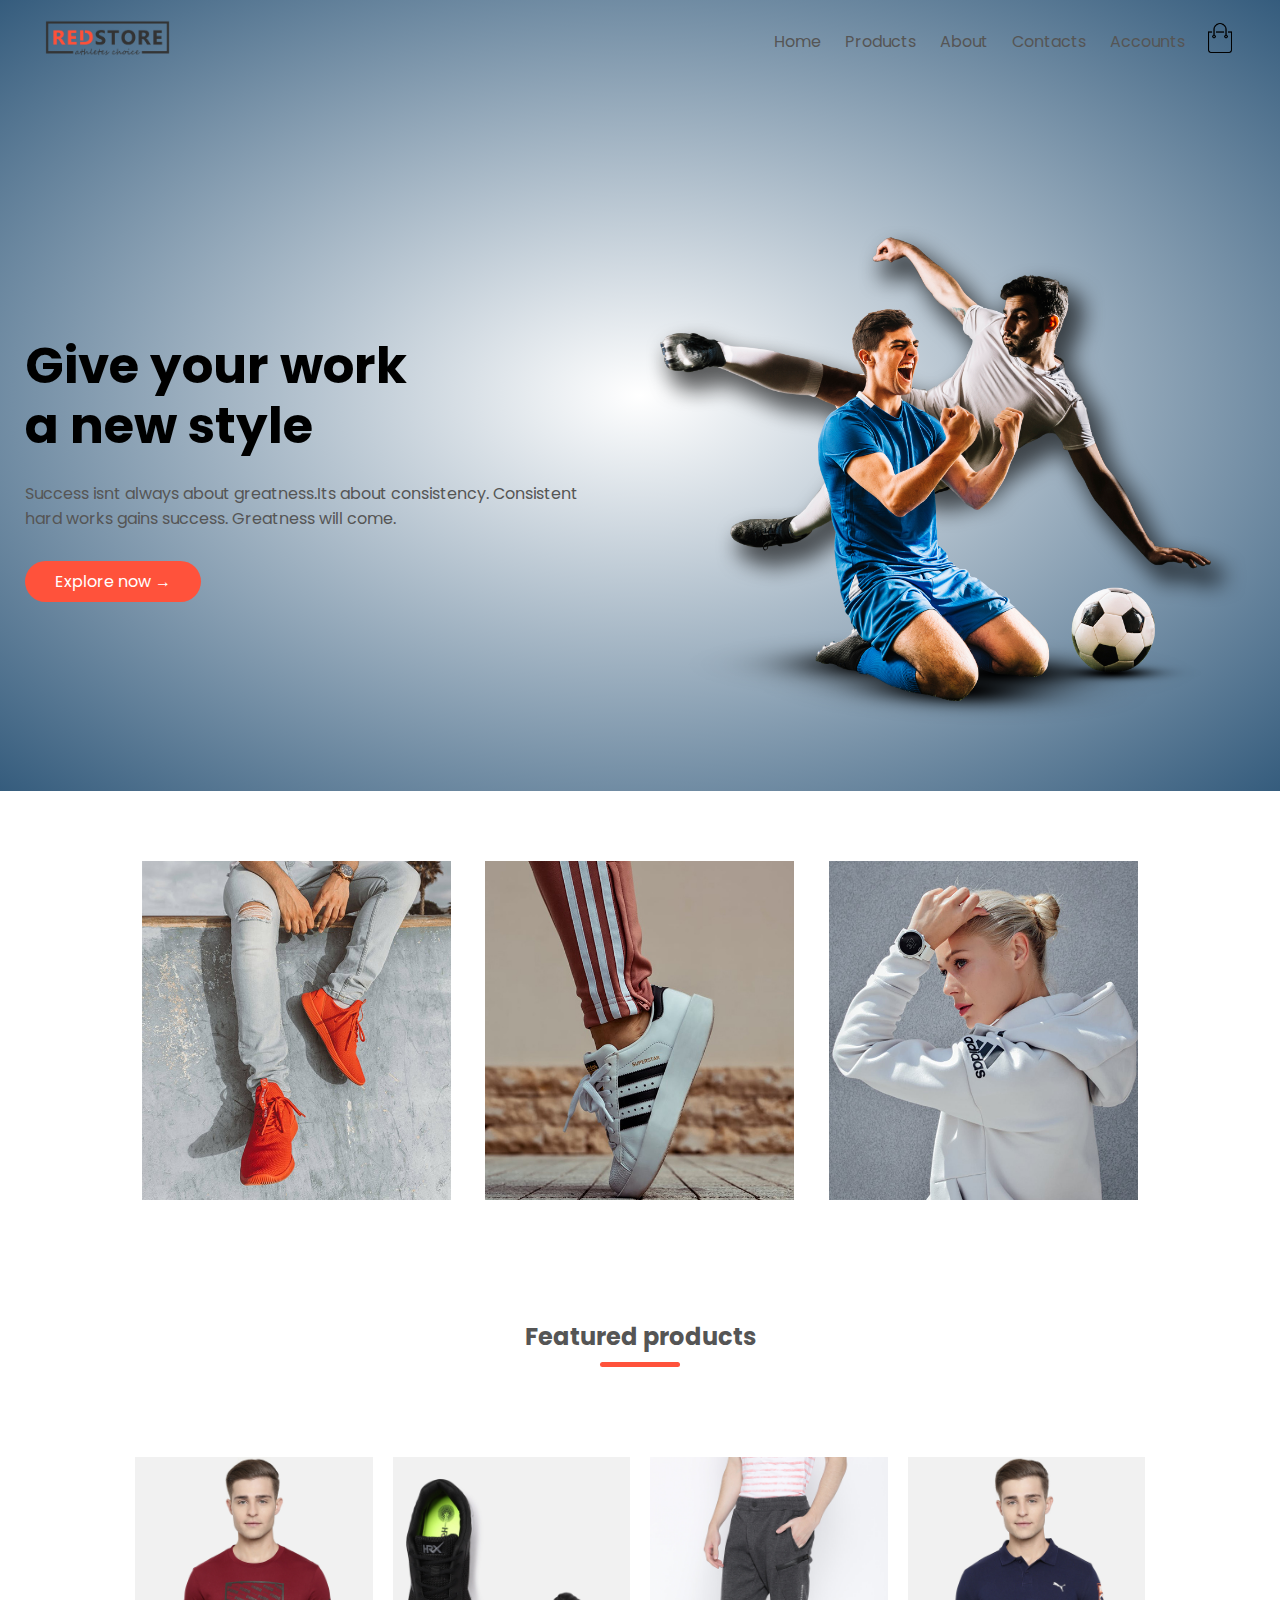
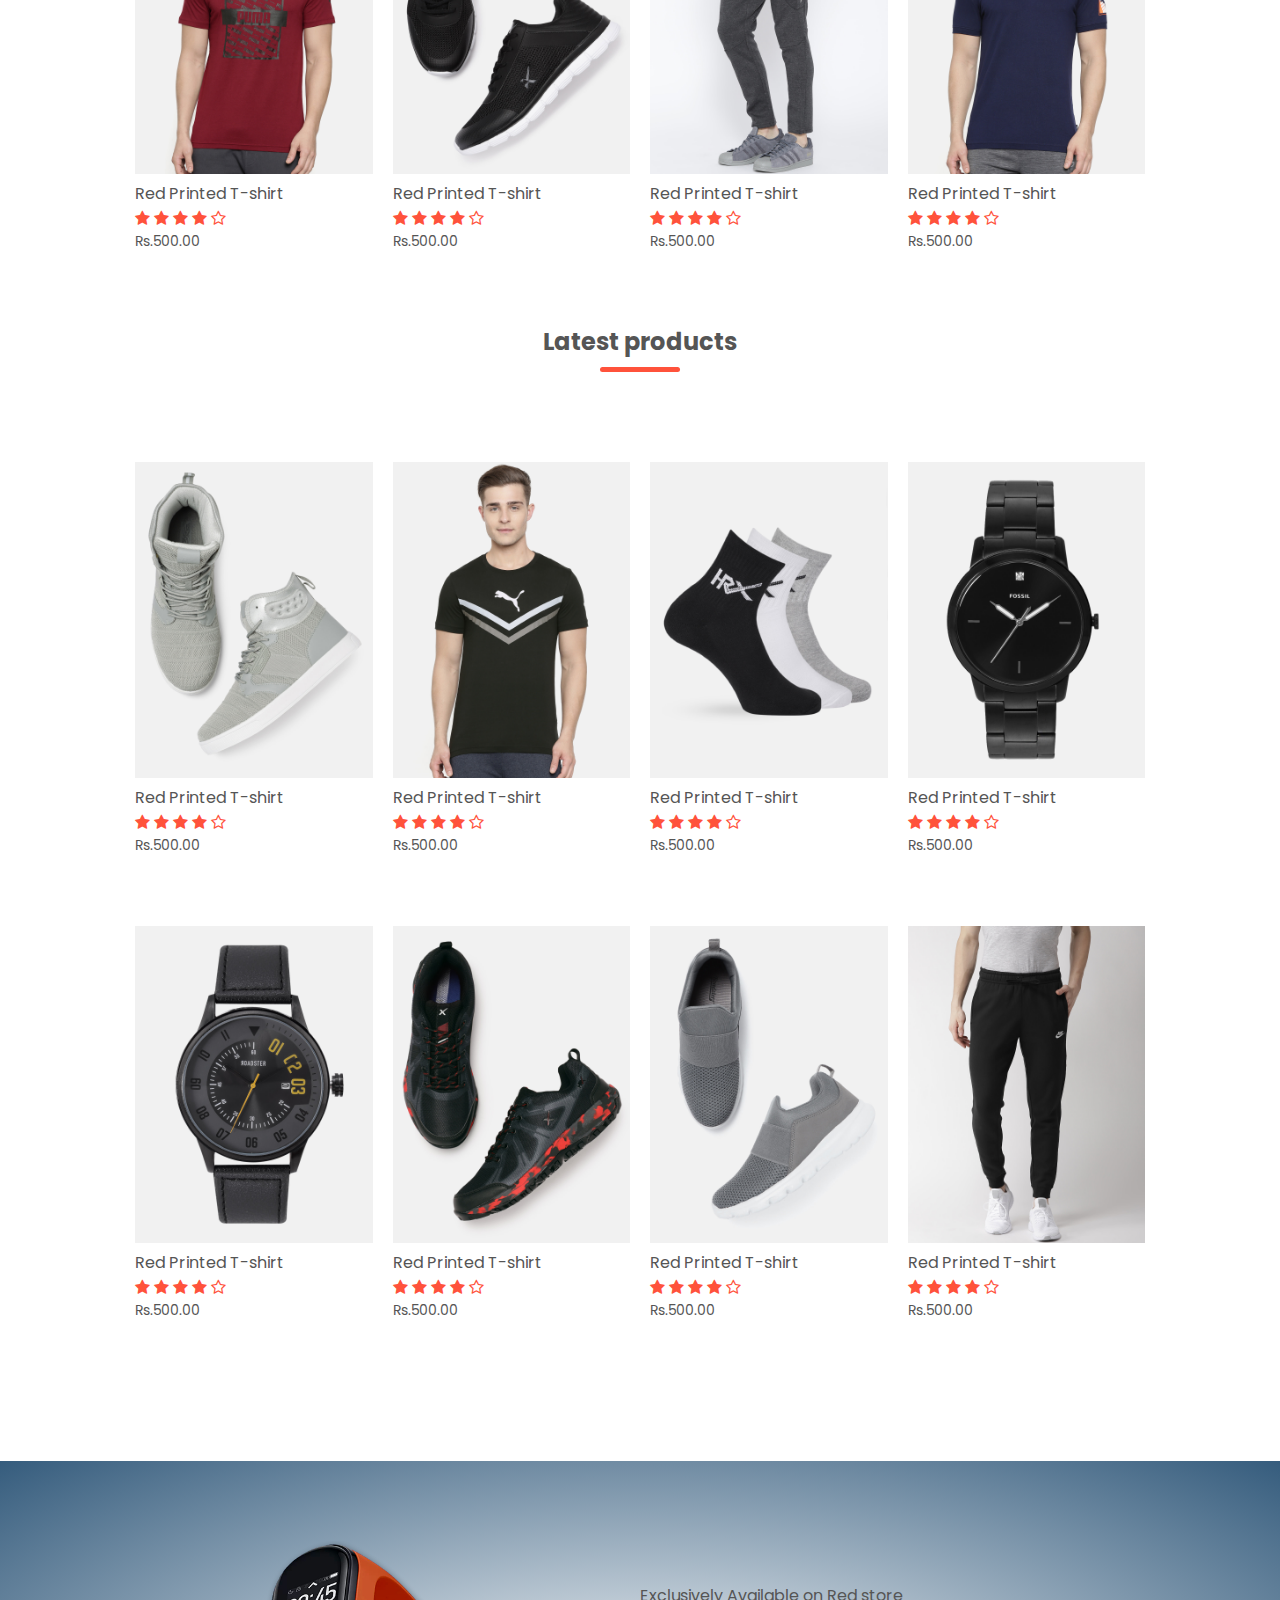
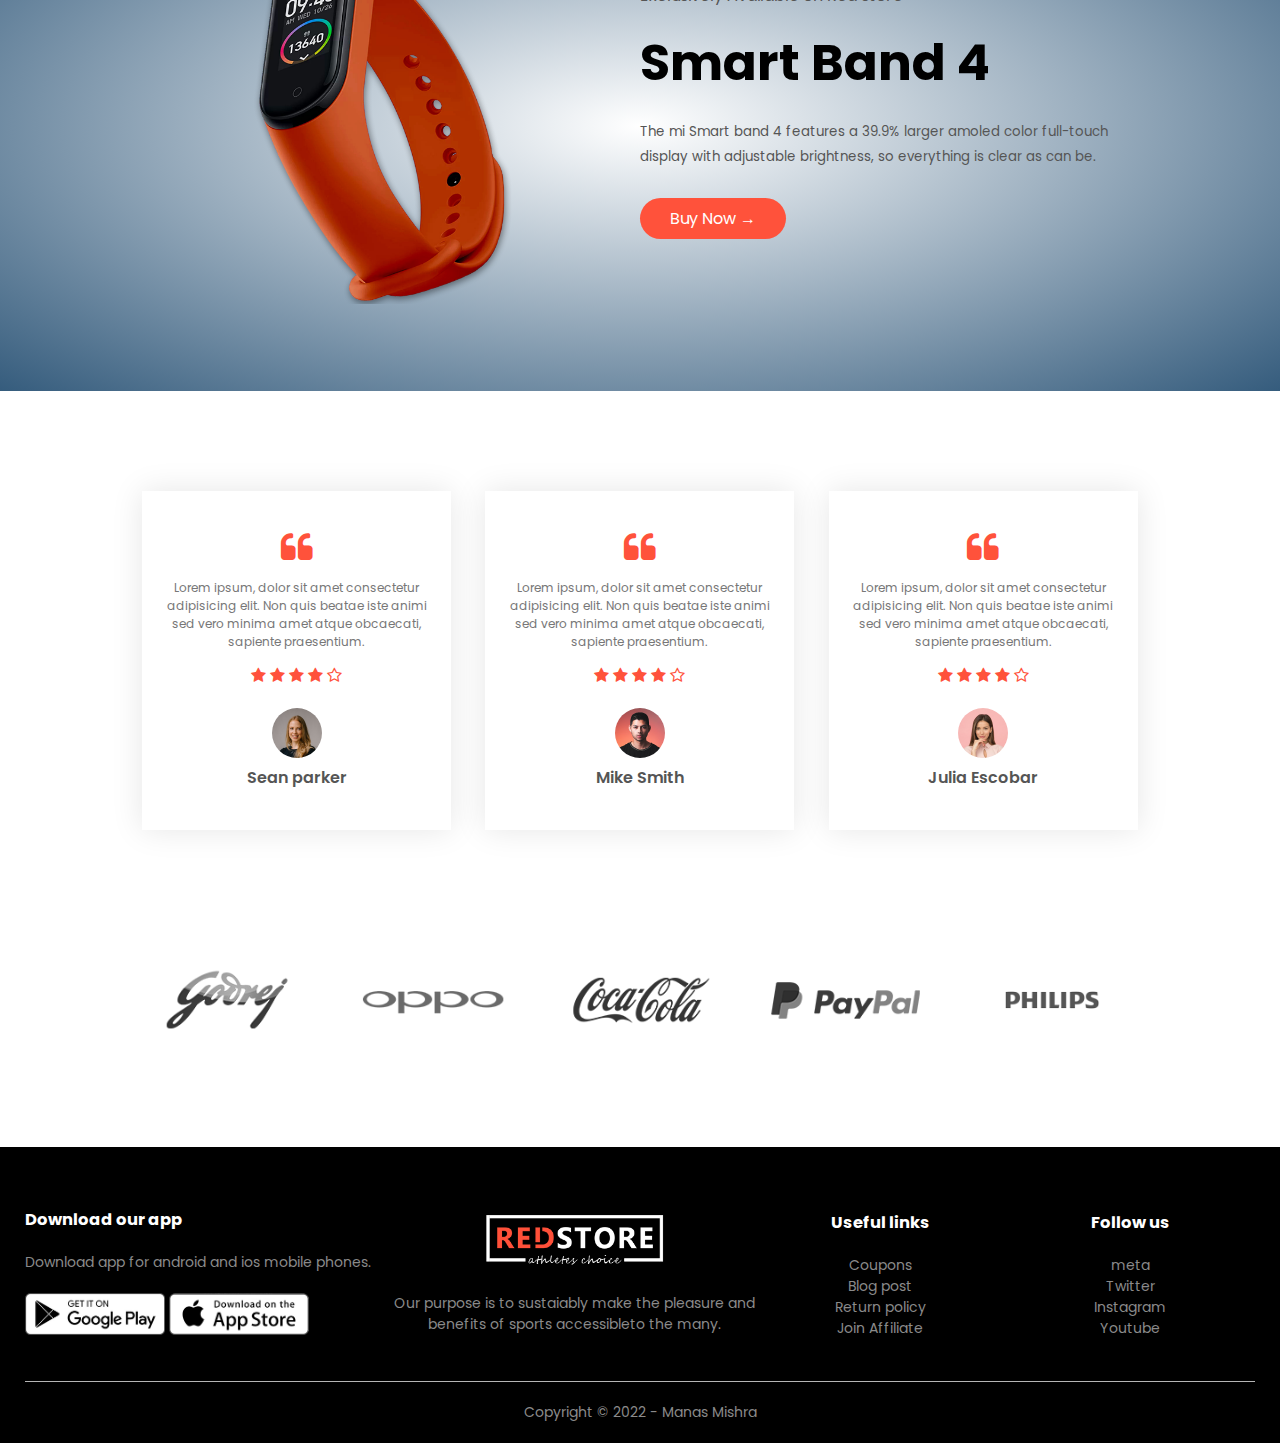
<file: index.html>
<!DOCTYPE html>
<html lang="en">
<head>
    <meta charset="UTF-8">
    <meta http-equiv="X-UA-Compatible" content="IE=edge">
    <meta name="viewport" content="width=device-width, initial-scale=1.0">
    <title>Red store | E-commerece website design</title>
    <link rel="stylesheet" href="style.css">
    <link href="https://fonts.googleapis.com/css2?family=Grape+Nuts&family=Poppins:ital,wght@0,200;0,300;0,500;0,700;1,800&family=Ubuntu:wght@500&family=Vesper+Libre:wght@700;900&display=swap" rel="stylesheet">
    <link rel="stylesheet" href="https://stackpath.bootstrapcdn.com/font-awesome/4.7.0/css/font-awesome.min.css">
</head>
<body>
    <div class="header">

        <div class="container">

            <div class="navbar">
                <div class="logo">
                    <a href="index.html"><img src="images/logo.png" width="125px"></a>
                </div>
                <nav>
                    <ul id="MenuItems">
                        <li><a href="index.html">Home</a></li>
                        <li><a href="products.html">Products</a></li>
                        <li><a href="">About</a></li>
                        <li><a href="">Contacts</a></li>
                        <li><a href="account.html">Accounts</a></li>
                    </ul>
                </nav>
                <a href="cart.html"><img src="images/cart.png" alt="cart's photo" width="30px" height="30px"></a>
                <img src="images/menu.png" class="menu-icon" onclick="menutoggle()">
            </div>
            <div class="row">
                <div class="col-2">
                    <h1>Give your work<br> a new style</h1>
                    <p>Success isnt always about greatness.Its about consistency. Consistent<br> hard works gains success. Greatness will come.</p>
                    <a href="" class="btn">Explore now &#8594</a>
                </div>
                <div class="col-2">
                    <img src="images/image-1.png" alt="">
                </div>
            </div>
    
        </div>

    </div>
    
 <!-- ------------featured categories------------------>
 <div class="categories">

    <div class="small-container">
        <div class="row">
            <div class="col-3">
                <img src="images/category-1.jpg" alt="">
            </div>
            <div class="col-3">
                <img src="images/category-2.jpg" alt="">
            </div>
            <div class="col-3">
                <img src="images/category-3.jpg" alt="">
            </div>
        </div>
    </div>
 </div>

  <!-- ------------featured products------------------>
  <div class="small-container">
    <h2 class="title">Featured products</h2>
    <div class="row">
        <div class="col-4">
            <a href="product-detail.html"><img src="images/product-1.jpg" alt=""></a>
            <a href="product-detail.html"><h4>Red Printed T-shirt</h4></a>
            <div class="rating">
                <i class="fa fa-star"></i>
                <i class="fa fa-star"></i>
                <i class="fa fa-star"></i>
                <i class="fa fa-star"></i>
                <i class="fa fa-star-o"></i>
            </div>
            <p>Rs.500.00</p>
        </div>
        <div class="col-4">
            <img src="images/product-2.jpg" alt="">
            <h4>Red Printed T-shirt</h4>
            <div class="rating">
                <i class="fa fa-star"></i>
                <i class="fa fa-star"></i>
                <i class="fa fa-star"></i>
                <i class="fa fa-star"></i>
                <i class="fa fa-star-o"></i>
            </div>
            <p>Rs.500.00</p>
        </div>
        <div class="col-4">
            <img src="images/product-3.jpg" alt="">
            <h4>Red Printed T-shirt</h4>
            <div class="rating">
                <i class="fa fa-star"></i>
                <i class="fa fa-star"></i>
                <i class="fa fa-star"></i>
                <i class="fa fa-star"></i>
                <i class="fa fa-star-o"></i>
            </div>
            <p>Rs.500.00</p>
        </div>
        <div class="col-4">
            <img src="images/product-4.jpg" alt="">
            <h4>Red Printed T-shirt</h4>
            <div class="rating">
                <i class="fa fa-star"></i>
                <i class="fa fa-star"></i>
                <i class="fa fa-star"></i>
                <i class="fa fa-star"></i>
                <i class="fa fa-star-o"></i>
            </div>
            <p>Rs.500.00</p>
        </div>
    </div>

    <h2 class="title">Latest products</h2>
    <div class="row">
        <div class="col-4">
            <img src="images/product-5.jpg" alt="">
            <h4>Red Printed T-shirt</h4>
            <div class="rating">
                <i class="fa fa-star"></i>
                <i class="fa fa-star"></i>
                <i class="fa fa-star"></i>
                <i class="fa fa-star"></i>
                <i class="fa fa-star-o"></i>
            </div>
            <p>Rs.500.00</p>
        </div>
        <div class="col-4">
            <img src="images/product-6.jpg" alt="">
            <h4>Red Printed T-shirt</h4>
            <div class="rating">
                <i class="fa fa-star"></i>
                <i class="fa fa-star"></i>
                <i class="fa fa-star"></i>
                <i class="fa fa-star"></i>
                <i class="fa fa-star-o"></i>
            </div>
            <p>Rs.500.00</p>
        </div>
        <div class="col-4">
            <img src="images/product-7.jpg" alt="">
            <h4>Red Printed T-shirt</h4>
            <div class="rating">
                <i class="fa fa-star"></i>
                <i class="fa fa-star"></i>
                <i class="fa fa-star"></i>
                <i class="fa fa-star"></i>
                <i class="fa fa-star-o"></i>
            </div>
            <p>Rs.500.00</p>
        </div>
        <div class="col-4">
            <img src="images/product-8.jpg" alt="">
            <h4>Red Printed T-shirt</h4>
            <div class="rating">
                <i class="fa fa-star"></i>
                <i class="fa fa-star"></i>
                <i class="fa fa-star"></i>
                <i class="fa fa-star"></i>
                <i class="fa fa-star-o"></i>
            </div>
            <p>Rs.500.00</p>
        </div>
    </div>
    <div class="row">
        <div class="col-4">
            <img src="images/product-9.jpg" alt="">
            <h4>Red Printed T-shirt</h4>
            <div class="rating">
                <i class="fa fa-star"></i>
                <i class="fa fa-star"></i>
                <i class="fa fa-star"></i>
                <i class="fa fa-star"></i>
                <i class="fa fa-star-o"></i>
            </div>
            <p>Rs.500.00</p>
        </div>
        <div class="col-4">
            <img src="images/product-10.jpg" alt="">
            <h4>Red Printed T-shirt</h4>
            <div class="rating">
                <i class="fa fa-star"></i>
                <i class="fa fa-star"></i>
                <i class="fa fa-star"></i>
                <i class="fa fa-star"></i>
                <i class="fa fa-star-o"></i>
            </div>
            <p>Rs.500.00</p>
        </div>
        <div class="col-4">
            <img src="images/product-11.jpg" alt="">
            <h4>Red Printed T-shirt</h4>
            <div class="rating">
                <i class="fa fa-star"></i>
                <i class="fa fa-star"></i>
                <i class="fa fa-star"></i>
                <i class="fa fa-star"></i>
                <i class="fa fa-star-o"></i>
            </div>
            <p>Rs.500.00</p>
        </div>
        <div class="col-4">
            <img src="images/product-12.jpg" alt="">
            <h4>Red Printed T-shirt</h4>
            <div class="rating">
                <i class="fa fa-star"></i>
                <i class="fa fa-star"></i>
                <i class="fa fa-star"></i>
                <i class="fa fa-star"></i>
                <i class="fa fa-star-o"></i>
            </div>
            <p>Rs.500.00</p>
        </div>
    </div>
  </div>
  <!-- ---------Exclusive offer------- -->
   <div class="offer">
     <div class="small-container">
        <div class="row">
            <div class="col-2">
                <img src="images/exclusive.png" class="offer-img">
            </div>
            <div class="col-2">
                <p>Exclusively Available on Red store</p>
                <h1>Smart Band 4</h1>
                <small>The mi Smart band 4 features a 39.9% larger amoled color full-touch display with adjustable brightness, so everything is clear as can be.</small><br>
                <a href="" class="btn">Buy Now &#8594</a>
            </div>
         </div>
       </div>
    </div>


<!-- -----------Testimonials----- -->
<div class="testimonial">
    <div class="small-container">
        <div class="row">
            <div class="col-3">
                <i class="fa fa-quote-left"></i>
                <p>Lorem ipsum, dolor sit amet consectetur adipisicing elit. Non quis beatae iste animi sed vero minima amet atque obcaecati, sapiente praesentium.</p>
                <div class="rating">
                    <i class="fa fa-star"></i>
                    <i class="fa fa-star"></i>
                    <i class="fa fa-star"></i>
                    <i class="fa fa-star"></i>
                    <i class="fa fa-star-o"></i>
                </div>
                <img src="images/user-1.png" alt="">
                <h3>Sean parker</h3>
            </div>
            <div class="col-3">
                <i class="fa fa-quote-left"></i>
                <p>Lorem ipsum, dolor sit amet consectetur adipisicing elit. Non quis beatae iste animi sed vero minima amet atque obcaecati, sapiente praesentium.</p>
                <div class="rating">
                    <i class="fa fa-star"></i>
                    <i class="fa fa-star"></i>
                    <i class="fa fa-star"></i>
                    <i class="fa fa-star"></i>
                    <i class="fa fa-star-o"></i>
                </div>
                <img src="images/user-2.png" alt="">
                <h3>Mike Smith</h3>
            </div>
            <div class="col-3">
                <i class="fa fa-quote-left"></i>
                <p>Lorem ipsum, dolor sit amet consectetur adipisicing elit. Non quis beatae iste animi sed vero minima amet atque obcaecati, sapiente praesentium.</p>
                <div class="rating">
                    <i class="fa fa-star"></i>
                    <i class="fa fa-star"></i>
                    <i class="fa fa-star"></i>
                    <i class="fa fa-star"></i>
                    <i class="fa fa-star-o"></i>
                </div>
                <img src="images/user-3.png" alt="">
                <h3>Julia Escobar</h3>
            </div>
        </div>
    </div>
</div>

<!-- -------brands------- -->
<div class="brands">
    <div class="small-container">
        <div class="row">
            <div class="col-5">
                <img src="images/logo-godrej.png" alt="">
            </div>
            <div class="col-5">
                <img src="images/logo-oppo.png" alt="">
            </div>
            <div class="col-5">
                <img src="images/logo-coca-cola.png" alt="">
            </div>
            <div class="col-5">
                <img src="images/logo-paypal.png" alt="">
            </div>
            <div class="col-5">
                <img src="images/logo-philips.png" alt="">
            </div>
        </div>
    </div>
</div>

<!-- ------footer------ -->
<div class="footer">
    <div class="container">
        <div class="row">
            <div class="footer-col-1">
                <h3>Download our app</h3>
                <p>Download app for android and ios mobile phones.</p>
                <div class="app-logo">
                    <img src="images/play-store.png" alt="">
                    <img src="images/app-store.png" alt="">
                </div>
            </div>
            <div class="footer-col-2">
                <img src="images/logo-white.png" alt="">
                <p>Our purpose is to sustaiably make the pleasure and benefits of sports accessibleto the many.</p>
            </div>
            <div class="footer-col-3">
                <h3>Useful links</h3>
                <ul>
                    <li>Coupons</li>
                    <li>Blog post</li>
                    <li>Return policy</li>
                    <li>Join Affiliate</li>
                </ul>
            </div>
            <div class="footer-col-3">
                <h3>Follow us</h3>
                <ul>
                    <li>meta</li>
                    <li>Twitter</li>
                    <li>Instagram</li>
                    <li>Youtube</li>
                </ul>
            </div>
        </div>
        <hr>
        <p class="copyright">Copyright &#169 2022 - Manas Mishra</p>
    </div>
</div>

<!-- ---------js for toggle menu---- -->
<script>
    var MenuItems = document.getElementById("MenuItems");

    MenuItems.style.maxHeight="0px";

    function menutoggle(){
        if(MenuItems.style.maxHeight=="0px")
        {
            MenuItems.style.maxHeight="200px";
        }
        else{
            MenuItems.style.maxHeight="0px";
        }
    }
</script>
</body>
</html>
</file>
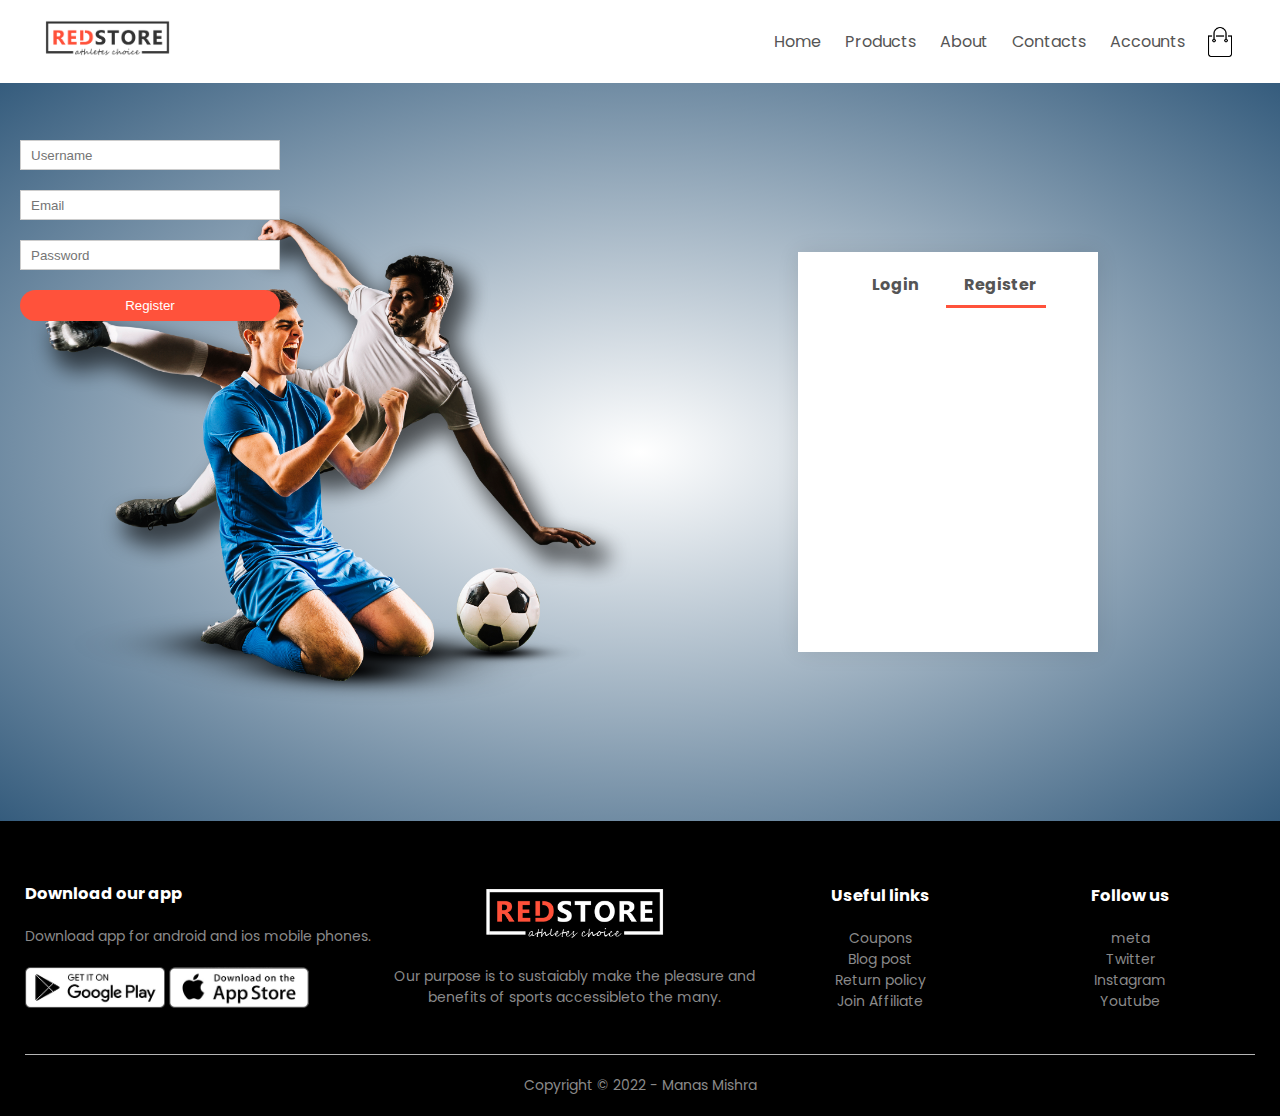
<file: account.html>
<!DOCTYPE html>
<html lang="en">
<head>
    <meta charset="UTF-8">
    <meta http-equiv="X-UA-Compatible" content="IE=edge">
    <meta name="viewport" content="width=device-width, initial-scale=1.0">
    <title>All Products - RedStore</title>
    <link rel="stylesheet" href="style.css">
    <link href="https://fonts.googleapis.com/css2?family=Grape+Nuts&family=Poppins:ital,wght@0,200;0,300;0,500;0,700;1,800&family=Ubuntu:wght@500&family=Vesper+Libre:wght@700;900&display=swap" rel="stylesheet">
    <link rel="stylesheet" href="https://stackpath.bootstrapcdn.com/font-awesome/4.7.0/css/font-awesome.min.css">
</head>
<body>


        <div class="container">

            <div class="navbar">
                <div class="logo">
                    <img src="images/logo.png" width="125px">
                </div>
                <nav>
                    <ul id="MenuItems">
                        <li><a href="">Home</a></li>
                        <li><a href="">Products</a></li>
                        <li><a href="">About</a></li>
                        <li><a href="">Contacts</a></li>
                        <li><a href="">Accounts</a></li>
                    </ul>
                </nav>
                <img src="images/cart.png" alt="cart's photo" width="30px" height="30px">
                <img src="images/menu.png" class="menu-icon" onclick="menutoggle()">
            </div> 
        </div>

        <!-- ---------account page------ -->
        <div class="account-page">
            <div class="container">
                <div class="row">
                    <div class="col-2">
                        <img src="images/image-1.png" alt="">
                    </div>
                    <div class="col-2">
                        <div class="form-container">
                            <div class="form-btn">
                                <span onclick="login()">Login</span>
                                <span onclick="register()">Register</span>
                                <hr id="Indicator">
                            </div>
                            <form id="LoginForm">
                                <input type="text" placeholder="Username">
                                <input type="password" placeholder="Password">
                                <button type="submit" class="btn">Login</button>
                                <a href="">Forget Password</a>
                            </form>

                            <form id="RegForm">
                                <input type="text" placeholder="Username">
                                <input type="email" placeholder="Email">
                                <input type="password" placeholder="Password">
                                <button type="submit" class="btn">Register</button>
                                
                            </form>
                        </div>
                    </div>
                </div>
            </div>
        </div>


 

<!-- ------footer------ -->
<div class="footer">
    <div class="container">
        <div class="row">
            <div class="footer-col-1">
                <h3>Download our app</h3>
                <p>Download app for android and ios mobile phones.</p>
                <div class="app-logo">
                    <img src="images/play-store.png" alt="">
                    <img src="images/app-store.png" alt="">
                </div>
            </div>
            <div class="footer-col-2">
                <img src="images/logo-white.png" alt="">
                <p>Our purpose is to sustaiably make the pleasure and benefits of sports accessibleto the many.</p>
            </div>
            <div class="footer-col-3">
                <h3>Useful links</h3>
                <ul>
                    <li>Coupons</li>
                    <li>Blog post</li>
                    <li>Return policy</li>
                    <li>Join Affiliate</li>
                </ul>
            </div>
            <div class="footer-col-3">
                <h3>Follow us</h3>
                <ul>
                    <li>meta</li>
                    <li>Twitter</li>
                    <li>Instagram</li>
                    <li>Youtube</li>
                </ul>
            </div>
        </div>
        <hr>
        <p class="copyright">Copyright &#169 2022 - Manas Mishra</p>
    </div>
</div>

<!-- ---------js for toggle menu---- -->
<script>
    var MenuItems = document.getElementById("MenuItems");

    MenuItems.style.maxHeight="0px";

    function menutoggle(){
        if(MenuItems.style.maxHeight=="0px")
        {
            MenuItems.style.maxHeight="200px";
        }
        else{
            MenuItems.style.maxHeight="0px";
        }
    }
</script>


<!-- -----------js for login and regster form------- -->
<script>
    var LoginForm = document.getElementById("LoginForm");
    var RegForm = document.getElementById("RegForm");
    var Indicator = document.getElementById("Indicator");

    function register(){

        RegForm.style.transform = "translateX(0px)";
        LoginForm.style.transform = "translateX(0px)";
        Indicator.style.transform = "translateX(100px)";
    }

    function login(){

        RegForm.style.transform = "translateX(300px)";
        LoginForm.style.transform = "translateX(300px)";
        Indicator.style.transform = "translateX(0px)";
    }




</script>


</body>
</html>
</file>
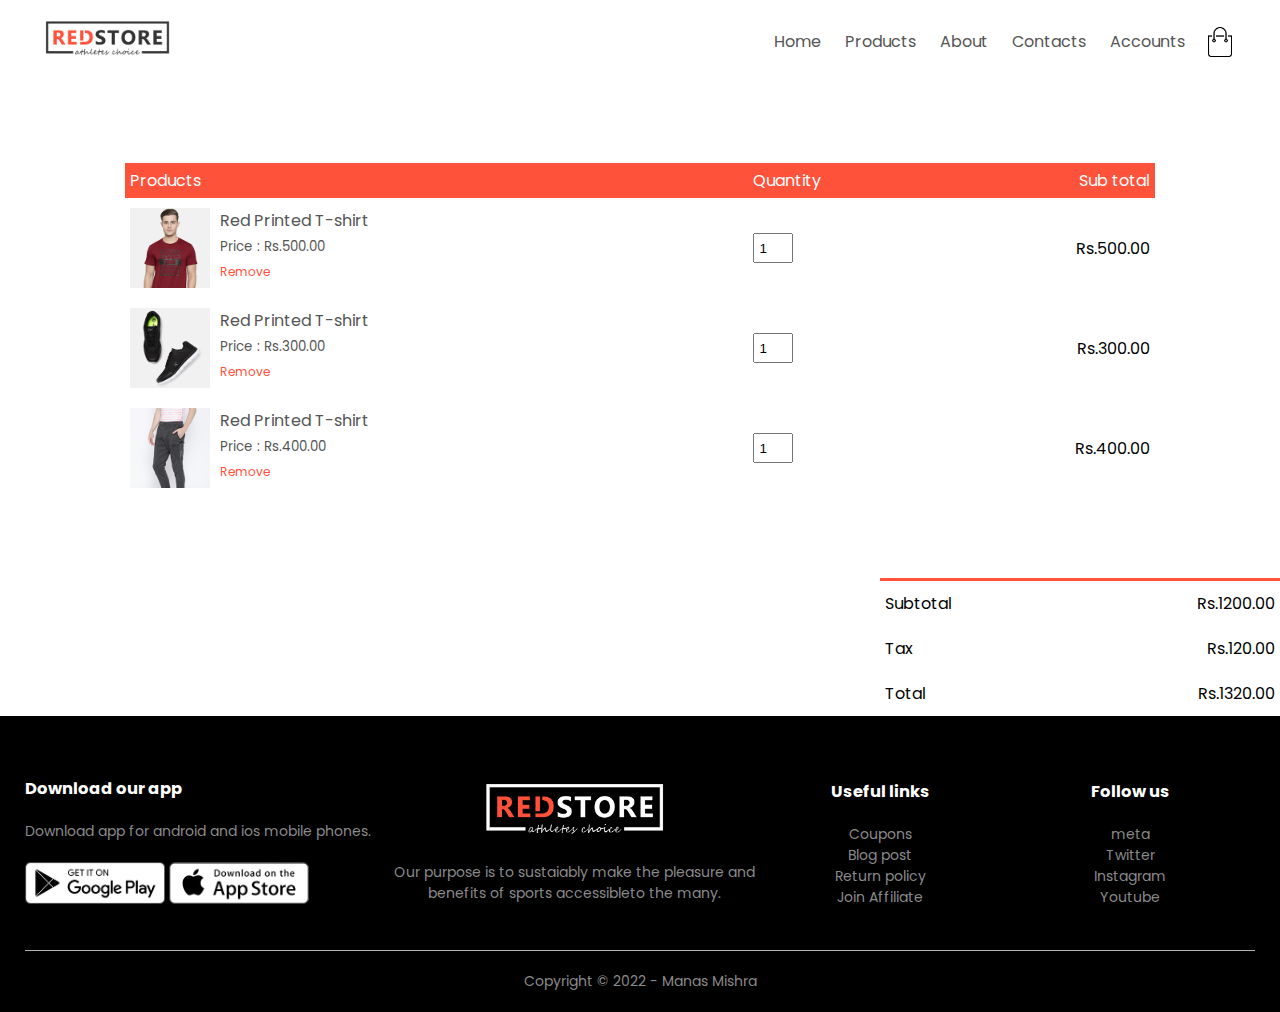
<file: cart.html>
<!DOCTYPE html>
<html lang="en">
<head>
    <meta charset="UTF-8">
    <meta http-equiv="X-UA-Compatible" content="IE=edge">
    <meta name="viewport" content="width=device-width, initial-scale=1.0">
    <title>All Products - RedStore</title>
    <link rel="stylesheet" href="style.css">
    <link href="https://fonts.googleapis.com/css2?family=Grape+Nuts&family=Poppins:ital,wght@0,200;0,300;0,500;0,700;1,800&family=Ubuntu:wght@500&family=Vesper+Libre:wght@700;900&display=swap" rel="stylesheet">
    <link rel="stylesheet" href="https://stackpath.bootstrapcdn.com/font-awesome/4.7.0/css/font-awesome.min.css">
</head>
<body>


        <div class="container">

            <div class="navbar">
                <div class="logo">
                    <img src="images/logo.png" width="125px">
                </div>
                <nav>
                    <ul id="MenuItems">
                        <li><a href="">Home</a></li>
                        <li><a href="">Products</a></li>
                        <li><a href="">About</a></li>
                        <li><a href="">Contacts</a></li>
                        <li><a href="">Accounts</a></li>
                    </ul>
                </nav>
                <img src="images/cart.png" alt="cart's photo" width="30px" height="30px">
                <img src="images/menu.png" class="menu-icon" onclick="menutoggle()">
            </div>
            
        </div>

 <!-- ----------cart items details---------------- -->
 <div class="small-container cart-page">

    <table>
        <tr>
            <th>Products</th>
            <th>Quantity</th>
            <th>Sub total</th>
        </tr>
        <tr>
            <td>
                <div class="cart-info">
                    <img src="images/buy-1.jpg">
                    <div>
                        <p>Red Printed T-shirt</p>
                        <small>Price : Rs.500.00</small>
                        <br>
                        <a href="">Remove</a>
                    </div>
                </div>
            </td>
            <td><input type="number" value="1"></td>
            <td>Rs.500.00</td>
        </tr>
        <tr>
            <td>
                <div class="cart-info">
                    <img src="images/buy-2.jpg">
                    <div>
                        <p>Red Printed T-shirt</p>
                        <small>Price : Rs.300.00</small>
                        <br>
                        <a href="">Remove</a>
                    </div>
                </div>
            </td>
            <td><input type="number" value="1"></td>
            <td>Rs.300.00</td>
        </tr>
        <tr>
            <td>
                <div class="cart-info">
                    <img src="images/buy-3.jpg">
                    <div>
                        <p>Red Printed T-shirt</p>
                        <small>Price : Rs.400.00</small>
                        <br>
                        <a href="">Remove</a>
                    </div>
                </div>
            </td>
            <td><input type="number" value="1"></td>
            <td>Rs.400.00</td>
        </tr>
        
    </table>
 </div>
 
<div class="total-price">
    <table>
        <tr>
            <td>Subtotal</td>
            <td>Rs.1200.00</td>
        </tr>
        <tr>
            <td>Tax</td>
            <td>Rs.120.00</td>
        </tr>
        <tr>
            <td>Total</td>
            <td>Rs.1320.00</td>
        </tr>
    </table>
</div>

 

<!-- ------footer------ -->
<div class="footer">
    <div class="container">
        <div class="row">
            <div class="footer-col-1">
                <h3>Download our app</h3>
                <p>Download app for android and ios mobile phones.</p>
                <div class="app-logo">
                    <img src="images/play-store.png" alt="">
                    <img src="images/app-store.png" alt="">
                </div>
            </div>
            <div class="footer-col-2">
                <img src="images/logo-white.png" alt="">
                <p>Our purpose is to sustaiably make the pleasure and benefits of sports accessibleto the many.</p>
            </div>
            <div class="footer-col-3">
                <h3>Useful links</h3>
                <ul>
                    <li>Coupons</li>
                    <li>Blog post</li>
                    <li>Return policy</li>
                    <li>Join Affiliate</li>
                </ul>
            </div>
            <div class="footer-col-3">
                <h3>Follow us</h3>
                <ul>
                    <li>meta</li>
                    <li>Twitter</li>
                    <li>Instagram</li>
                    <li>Youtube</li>
                </ul>
            </div>
        </div>
        <hr>
        <p class="copyright">Copyright &#169 2022 - Manas Mishra</p>
    </div>
</div>

<!-- ---------js for toggle menu---- -->
<script>
    var MenuItems = document.getElementById("MenuItems");

    MenuItems.style.maxHeight="0px";

    function menutoggle(){
        if(MenuItems.style.maxHeight=="0px")
        {
            MenuItems.style.maxHeight="200px";
        }
        else{
            MenuItems.style.maxHeight="0px";
        }
    }
</script>




</body>
</html>
</file>
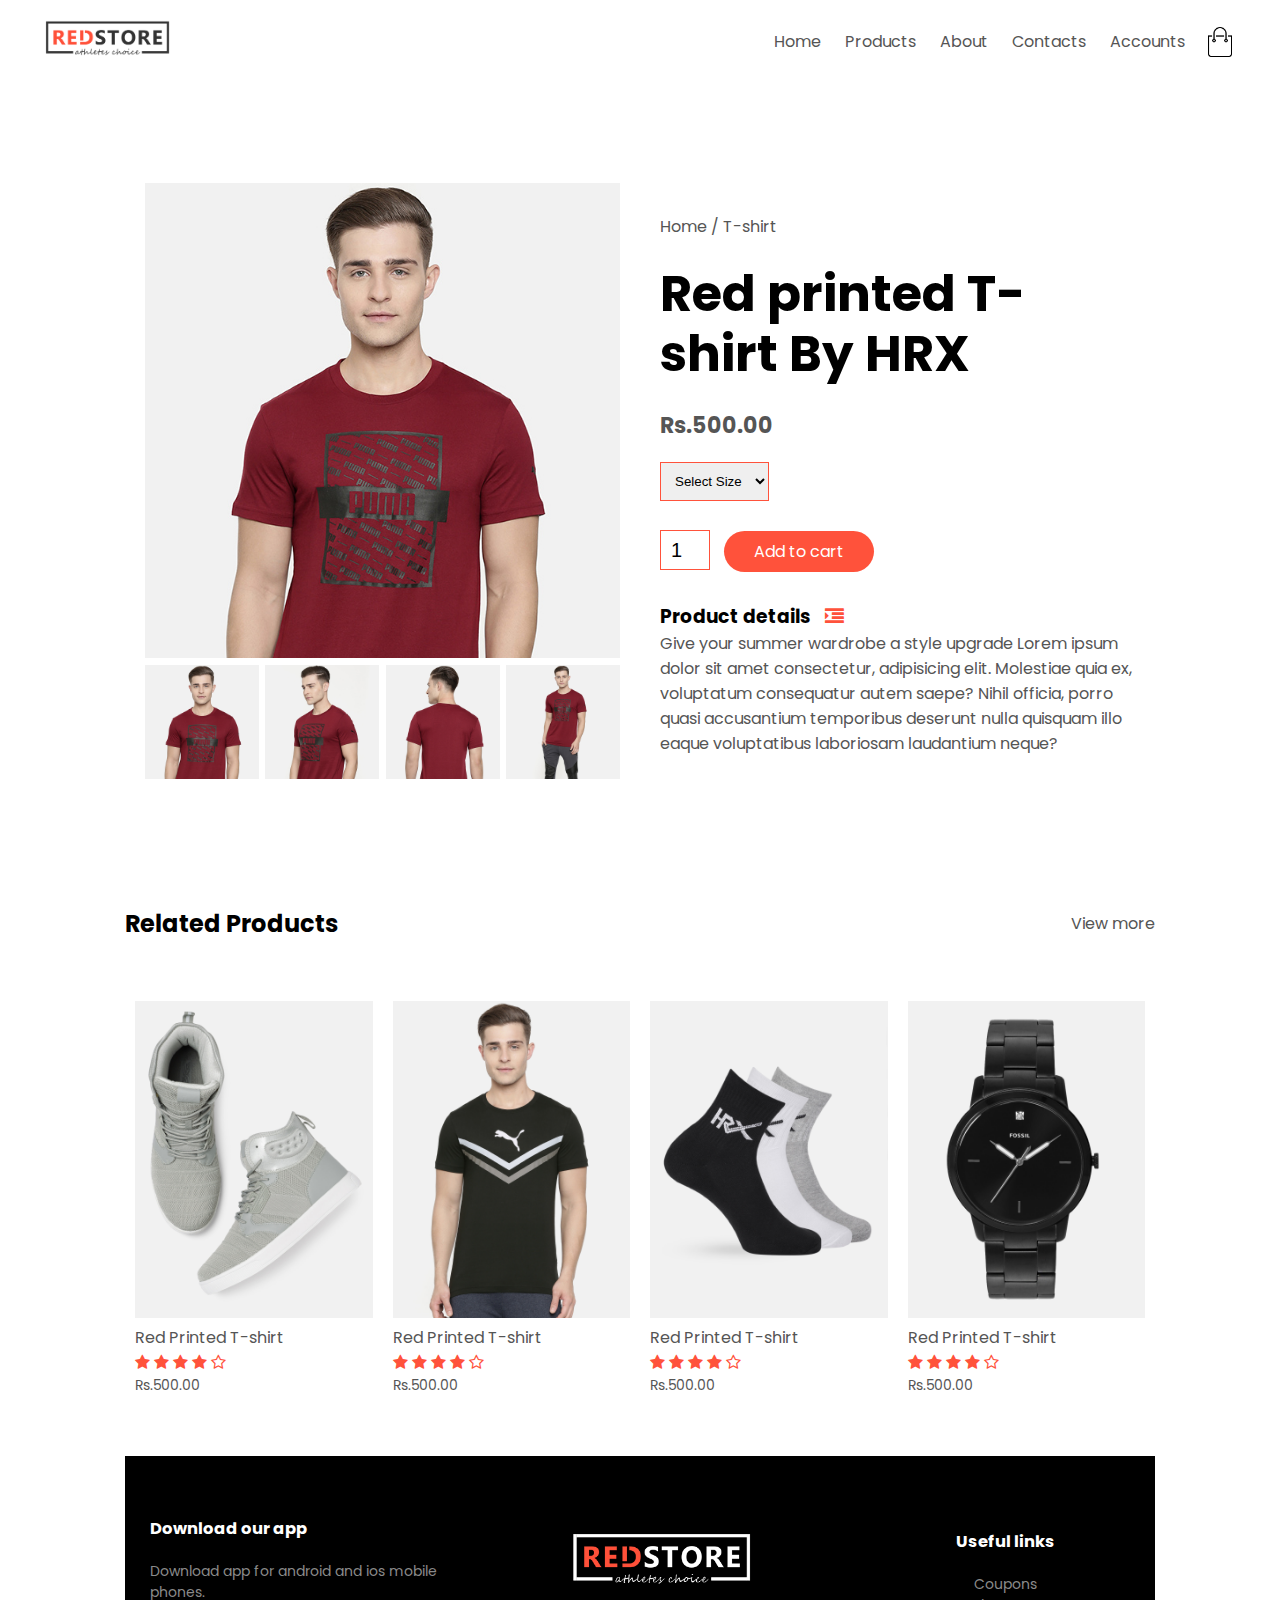
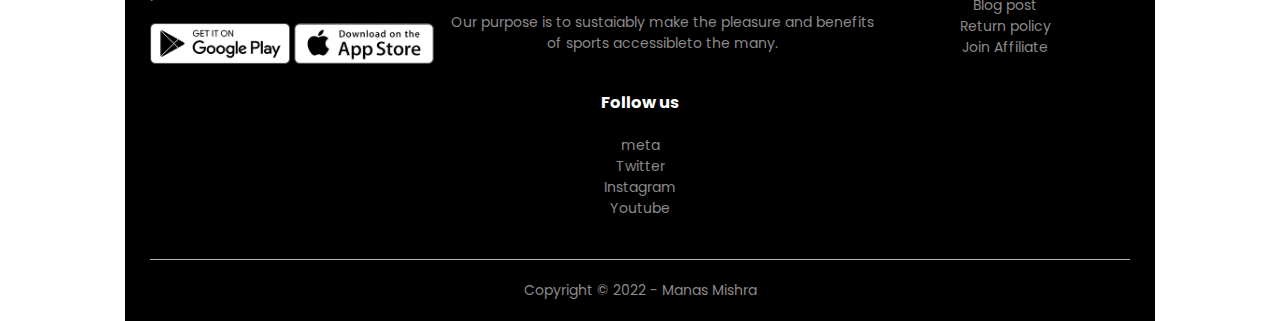
<file: product-detail.html>
<!DOCTYPE html>
<html lang="en">
<head>
    <meta charset="UTF-8">
    <meta http-equiv="X-UA-Compatible" content="IE=edge">
    <meta name="viewport" content="width=device-width, initial-scale=1.0">
    <title>All Products - RedStore</title>
    <link rel="stylesheet" href="style.css">
    <link href="https://fonts.googleapis.com/css2?family=Grape+Nuts&family=Poppins:ital,wght@0,200;0,300;0,500;0,700;1,800&family=Ubuntu:wght@500&family=Vesper+Libre:wght@700;900&display=swap" rel="stylesheet">
    <link rel="stylesheet" href="https://stackpath.bootstrapcdn.com/font-awesome/4.7.0/css/font-awesome.min.css">
</head>
<body>


        <div class="container">

            <div class="navbar">
                <div class="logo">
                    <img src="images/logo.png" width="125px">
                </div>
                <nav>
                    <ul id="MenuItems">
                        <li><a href="">Home</a></li>
                        <li><a href="">Products</a></li>
                        <li><a href="">About</a></li>
                        <li><a href="">Contacts</a></li>
                        <li><a href="">Accounts</a></li>
                    </ul>
                </nav>
                <img src="images/cart.png" alt="cart's photo" width="30px" height="30px">
                <img src="images/menu.png" class="menu-icon" onclick="menutoggle()">
            </div>
            
        </div>

 <!-- -------single products details-------    -->
 <div class="small-container single-product">
    <div class="row">
        <div class="col-2">
            <img src="images/gallery-1.jpg" width="100%" id="ProductImg">

            <div class="small-img-row">
                <div class="small-img-col">
                    <img src="images/gallery-1.jpg" width="100%" class="small-img">
                </div>
                <div class="small-img-col">
                    <img src="images/gallery-2.jpg" width="100%" class="small-img">
                </div>
                <div class="small-img-col">
                    <img src="images/gallery-3.jpg" width="100%" class="small-img">
                </div>
                <div class="small-img-col">
                    <img src="images/gallery-4.jpg" width="100%" class="small-img">
                </div>
                
            </div>




        </div>
        <div class="col-2">
            <p>Home / T-shirt</p>
            <h1>Red printed T-shirt By HRX</h1>
            <h4>Rs.500.00</h4>
            <select>
                <option>Select Size</option>
                <option>XL</option>
                <option>XXL</option>
                <option>XXXL</option>
                <option>L</option>
                <option>XS</option>
            </select>
            <input type="number" value="1">
            <a href="" class="btn">Add to cart</a>
            <br>
            <h3>Product details <i class="fa fa-indent"></i></h3>
            <p>Give your summer wardrobe a style upgrade Lorem ipsum dolor sit amet consectetur, adipisicing elit. Molestiae quia ex, voluptatum consequatur autem saepe? Nihil officia, porro quasi accusantium temporibus deserunt nulla quisquam illo eaque voluptatibus laboriosam laudantium neque?</p>
        </div>
    </div>
 </div>
    
<!-- --------------title--------- -->
<div class="small-container">
    <div class="row row-2">
       <h2>Related Products</h2>
       <p>View more</p>
    </div>
</div>

  <!-- ------------featured products------------------>
  <div class="small-container">
    <div class="row">
        <div class="col-4">
            <img src="images/product-5.jpg" alt="">
            <h4>Red Printed T-shirt</h4>
            <div class="rating">
                <i class="fa fa-star"></i>
                <i class="fa fa-star"></i>
                <i class="fa fa-star"></i>
                <i class="fa fa-star"></i>
                <i class="fa fa-star-o"></i>
            </div>
            <p>Rs.500.00</p>
        </div>
        <div class="col-4">
            <img src="images/product-6.jpg" alt="">
            <h4>Red Printed T-shirt</h4>
            <div class="rating">
                <i class="fa fa-star"></i>
                <i class="fa fa-star"></i>
                <i class="fa fa-star"></i>
                <i class="fa fa-star"></i>
                <i class="fa fa-star-o"></i>
            </div>
            <p>Rs.500.00</p>
        </div>
        <div class="col-4">
            <img src="images/product-7.jpg" alt="">
            <h4>Red Printed T-shirt</h4>
            <div class="rating">
                <i class="fa fa-star"></i>
                <i class="fa fa-star"></i>
                <i class="fa fa-star"></i>
                <i class="fa fa-star"></i>
                <i class="fa fa-star-o"></i>
            </div>
            <p>Rs.500.00</p>
        </div>
        <div class="col-4">
            <img src="images/product-8.jpg" alt="">
            <h4>Red Printed T-shirt</h4>
            <div class="rating">
                <i class="fa fa-star"></i>
                <i class="fa fa-star"></i>
                <i class="fa fa-star"></i>
                <i class="fa fa-star"></i>
                <i class="fa fa-star-o"></i>
            </div>
            <p>Rs.500.00</p>
        </div>
      
    </div>

<!-- ------footer------ -->
<div class="footer">
    <div class="container">
        <div class="row">
            <div class="footer-col-1">
                <h3>Download our app</h3>
                <p>Download app for android and ios mobile phones.</p>
                <div class="app-logo">
                    <img src="images/play-store.png" alt="">
                    <img src="images/app-store.png" alt="">
                </div>
            </div>
            <div class="footer-col-2">
                <img src="images/logo-white.png" alt="">
                <p>Our purpose is to sustaiably make the pleasure and benefits of sports accessibleto the many.</p>
            </div>
            <div class="footer-col-3">
                <h3>Useful links</h3>
                <ul>
                    <li>Coupons</li>
                    <li>Blog post</li>
                    <li>Return policy</li>
                    <li>Join Affiliate</li>
                </ul>
            </div>
            <div class="footer-col-3">
                <h3>Follow us</h3>
                <ul>
                    <li>meta</li>
                    <li>Twitter</li>
                    <li>Instagram</li>
                    <li>Youtube</li>
                </ul>
            </div>
        </div>
        <hr>
        <p class="copyright">Copyright &#169 2022 - Manas Mishra</p>
    </div>
</div>

<!-- ---------js for toggle menu---- -->
<script>
    var MenuItems = document.getElementById("MenuItems");

    MenuItems.style.maxHeight="0px";

    function menutoggle(){
        if(MenuItems.style.maxHeight=="0px")
        {
            MenuItems.style.maxHeight="200px";
        }
        else{
            MenuItems.style.maxHeight="0px";
        }
    }
</script>



<!-- ----------js for product gallery---------- -->
<script>
  var ProductImg = document.getElementById("ProductImg");
  var SmallImg = document.getElementsByClassName("small-img");
  SmallImg[0].onclick = function()
  {
     ProductImg.src = SmallImg[0].src;
  }
  SmallImg[1].onclick = function()
  {
     ProductImg.src = SmallImg[1].src;
  }
  SmallImg[2].onclick = function()
  {
     ProductImg.src = SmallImg[2].src;
  }
  SmallImg[3].onclick = function()
  {
     ProductImg.src = SmallImg[3].src;
  }

</script>
</body>
</html>
</file>
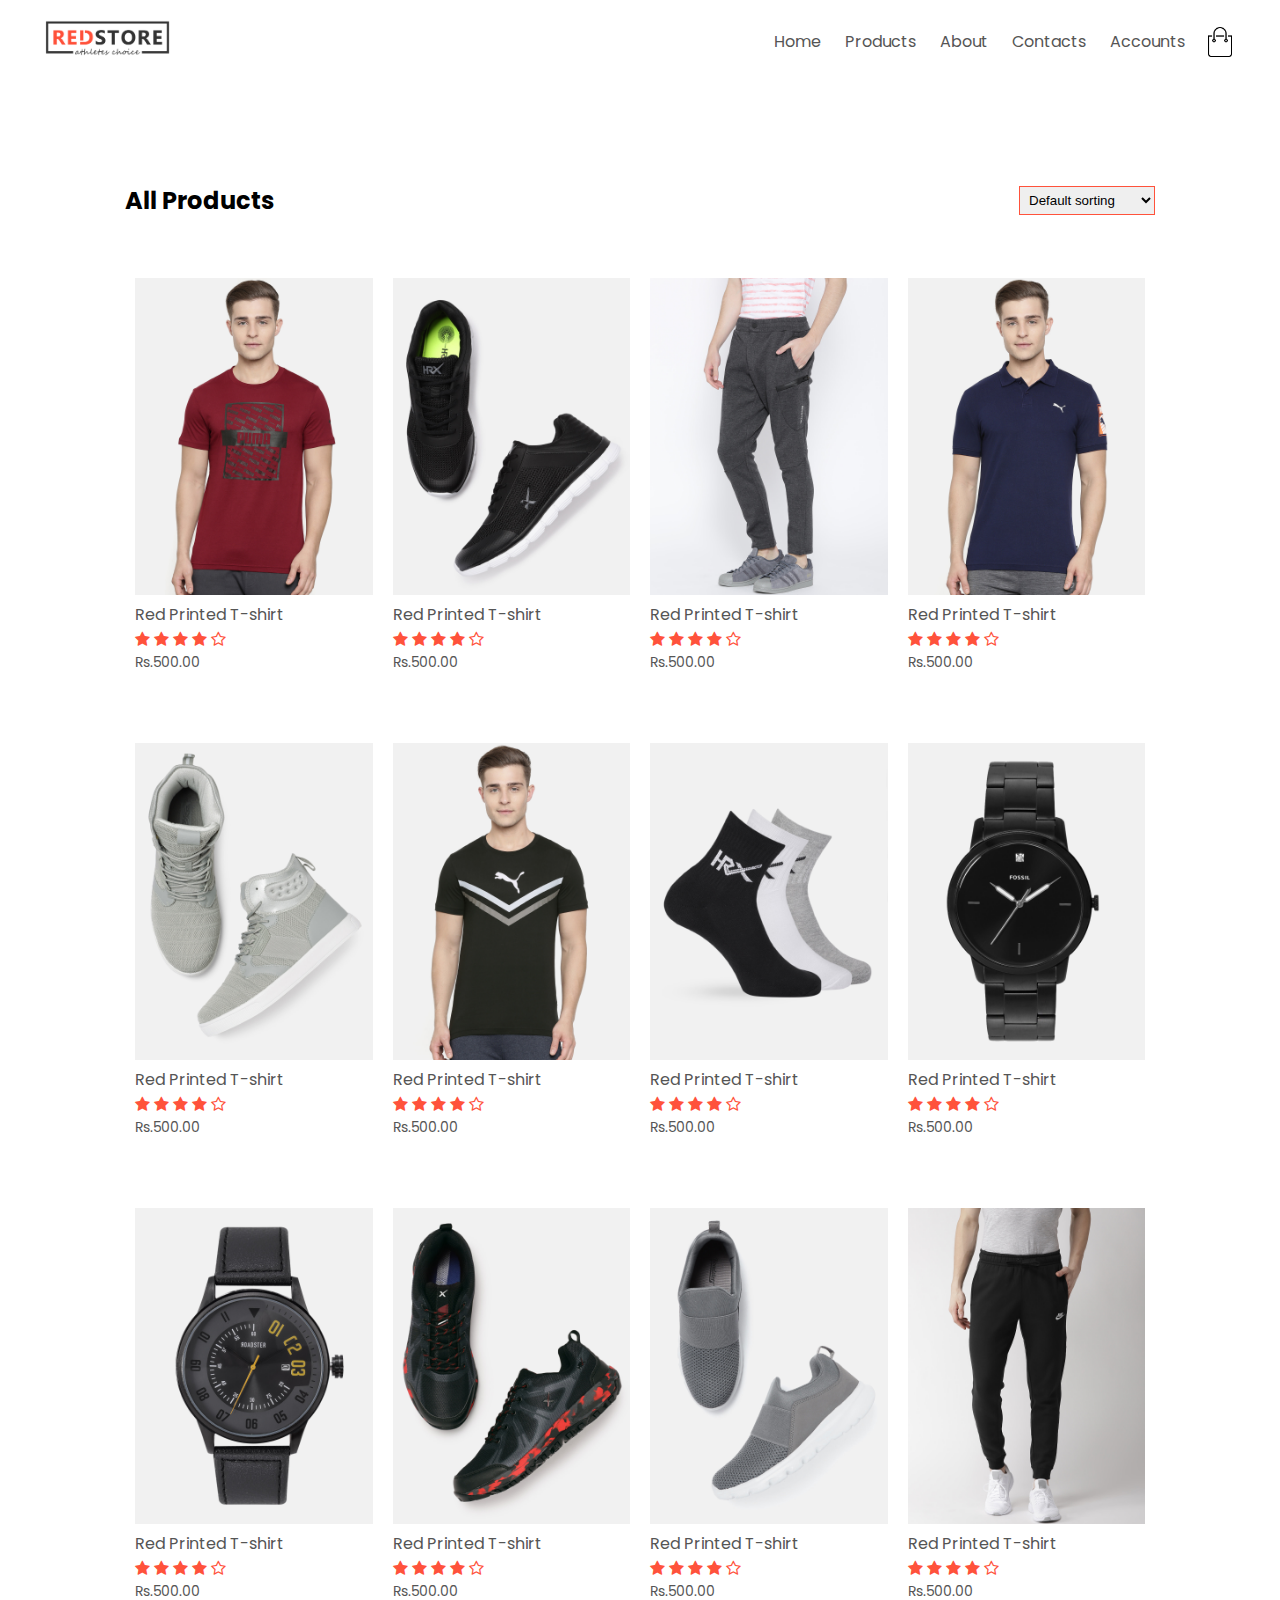
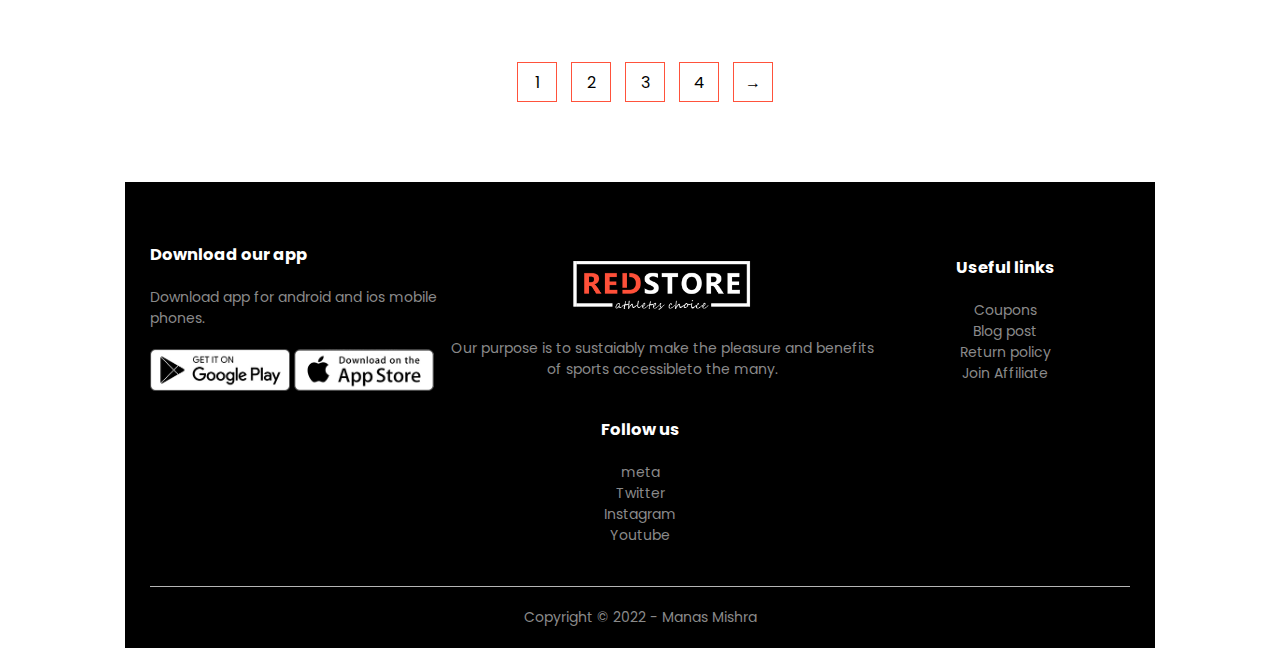
<file: products.html>
<!DOCTYPE html>
<html lang="en">
<head>
    <meta charset="UTF-8">
    <meta http-equiv="X-UA-Compatible" content="IE=edge">
    <meta name="viewport" content="width=device-width, initial-scale=1.0">
    <title>All Products - RedStore</title>
    <link rel="stylesheet" href="style.css">
    <link href="https://fonts.googleapis.com/css2?family=Grape+Nuts&family=Poppins:ital,wght@0,200;0,300;0,500;0,700;1,800&family=Ubuntu:wght@500&family=Vesper+Libre:wght@700;900&display=swap" rel="stylesheet">
    <link rel="stylesheet" href="https://stackpath.bootstrapcdn.com/font-awesome/4.7.0/css/font-awesome.min.css">
</head>
<body>


        <div class="container">

            <div class="navbar">
                <div class="logo">
                    <img src="images/logo.png" width="125px">
                </div>
                <nav>
                    <ul id="MenuItems">
                        <li><a href="">Home</a></li>
                        <li><a href="">Products</a></li>
                        <li><a href="">About</a></li>
                        <li><a href="">Contacts</a></li>
                        <li><a href="">Accounts</a></li>
                    </ul>
                </nav>
                <img src="images/cart.png" alt="cart's photo" width="30px" height="30px">
                <img src="images/menu.png" class="menu-icon" onclick="menutoggle()">
            </div>
            
        </div>

    
    


  <!-- ------------featured products------------------>
  <div class="small-container">
    <div class="row row-2">
        <h2>All Products</h2>
        <select>
            <option>Default sorting</option>
            <option>Sort by price</option>
            <option>Sort by popularity</option>
            <option>Sort by rating</option>
            <option>Sort by sales</option>
        </select>
    </div>
    <div class="row">
        <div class="col-4">
            <img src="images/product-1.jpg" alt="">
            <h4>Red Printed T-shirt</h4>
            <div class="rating">
                <i class="fa fa-star"></i>
                <i class="fa fa-star"></i>
                <i class="fa fa-star"></i>
                <i class="fa fa-star"></i>
                <i class="fa fa-star-o"></i>
            </div>
            <p>Rs.500.00</p>
        </div>
        <div class="col-4">
            <img src="images/product-2.jpg" alt="">
            <h4>Red Printed T-shirt</h4>
            <div class="rating">
                <i class="fa fa-star"></i>
                <i class="fa fa-star"></i>
                <i class="fa fa-star"></i>
                <i class="fa fa-star"></i>
                <i class="fa fa-star-o"></i>
            </div>
            <p>Rs.500.00</p>
        </div>
        <div class="col-4">
            <img src="images/product-3.jpg" alt="">
            <h4>Red Printed T-shirt</h4>
            <div class="rating">
                <i class="fa fa-star"></i>
                <i class="fa fa-star"></i>
                <i class="fa fa-star"></i>
                <i class="fa fa-star"></i>
                <i class="fa fa-star-o"></i>
            </div>
            <p>Rs.500.00</p>
        </div>
        <div class="col-4">
            <img src="images/product-4.jpg" alt="">
            <h4>Red Printed T-shirt</h4>
            <div class="rating">
                <i class="fa fa-star"></i>
                <i class="fa fa-star"></i>
                <i class="fa fa-star"></i>
                <i class="fa fa-star"></i>
                <i class="fa fa-star-o"></i>
            </div>
            <p>Rs.500.00</p>
        </div>
       
        
        <div class="row">
            <div class="col-4">
                <img src="images/product-5.jpg" alt="">
                <h4>Red Printed T-shirt</h4>
                <div class="rating">
                    <i class="fa fa-star"></i>
                    <i class="fa fa-star"></i>
                    <i class="fa fa-star"></i>
                    <i class="fa fa-star"></i>
                    <i class="fa fa-star-o"></i>
                </div>
                <p>Rs.500.00</p>
            </div>
            <div class="col-4">
                <img src="images/product-6.jpg" alt="">
                <h4>Red Printed T-shirt</h4>
                <div class="rating">
                    <i class="fa fa-star"></i>
                    <i class="fa fa-star"></i>
                    <i class="fa fa-star"></i>
                    <i class="fa fa-star"></i>
                    <i class="fa fa-star-o"></i>
                </div>
                <p>Rs.500.00</p>
            </div>
            <div class="col-4">
                <img src="images/product-7.jpg" alt="">
                <h4>Red Printed T-shirt</h4>
                <div class="rating">
                    <i class="fa fa-star"></i>
                    <i class="fa fa-star"></i>
                    <i class="fa fa-star"></i>
                    <i class="fa fa-star"></i>
                    <i class="fa fa-star-o"></i>
                </div>
                <p>Rs.500.00</p>
            </div>
            <div class="col-4">
                <img src="images/product-8.jpg" alt="">
                <h4>Red Printed T-shirt</h4>
                <div class="rating">
                    <i class="fa fa-star"></i>
                    <i class="fa fa-star"></i>
                    <i class="fa fa-star"></i>
                    <i class="fa fa-star"></i>
                    <i class="fa fa-star-o"></i>
                </div>
                <p>Rs.500.00</p>
            </div>
        </div>
        <div class="row">
            <div class="col-4">
                <img src="images/product-9.jpg" alt="">
                <h4>Red Printed T-shirt</h4>
                <div class="rating">
                    <i class="fa fa-star"></i>
                    <i class="fa fa-star"></i>
                    <i class="fa fa-star"></i>
                    <i class="fa fa-star"></i>
                    <i class="fa fa-star-o"></i>
                </div>
                <p>Rs.500.00</p>
            </div>
            <div class="col-4">
                <img src="images/product-10.jpg" alt="">
                <h4>Red Printed T-shirt</h4>
                <div class="rating">
                    <i class="fa fa-star"></i>
                    <i class="fa fa-star"></i>
                    <i class="fa fa-star"></i>
                    <i class="fa fa-star"></i>
                    <i class="fa fa-star-o"></i>
                </div>
                <p>Rs.500.00</p>
            </div>
            <div class="col-4">
                <img src="images/product-11.jpg" alt="">
                <h4>Red Printed T-shirt</h4>
                <div class="rating">
                    <i class="fa fa-star"></i>
                    <i class="fa fa-star"></i>
                    <i class="fa fa-star"></i>
                    <i class="fa fa-star"></i>
                    <i class="fa fa-star-o"></i>
                </div>
                <p>Rs.500.00</p>
            </div>
            <div class="col-4">
                <img src="images/product-12.jpg" alt="">
                <h4>Red Printed T-shirt</h4>
                <div class="rating">
                    <i class="fa fa-star"></i>
                    <i class="fa fa-star"></i>
                    <i class="fa fa-star"></i>
                    <i class="fa fa-star"></i>
                    <i class="fa fa-star-o"></i>
                </div>
                <p>Rs.500.00</p>
            </div>
        </div>
        <div class="page-btn">
            <span>1</span>
            <span>2</span>
            <span>3</span>
            <span>4</span>
            <span>&#8594;</span>
        </div>
    </div>

<!-- ------footer------ -->
<div class="footer">
    <div class="container">
        <div class="row">
            <div class="footer-col-1">
                <h3>Download our app</h3>
                <p>Download app for android and ios mobile phones.</p>
                <div class="app-logo">
                    <img src="images/play-store.png" alt="">
                    <img src="images/app-store.png" alt="">
                </div>
            </div>
            <div class="footer-col-2">
                <img src="images/logo-white.png" alt="">
                <p>Our purpose is to sustaiably make the pleasure and benefits of sports accessibleto the many.</p>
            </div>
            <div class="footer-col-3">
                <h3>Useful links</h3>
                <ul>
                    <li>Coupons</li>
                    <li>Blog post</li>
                    <li>Return policy</li>
                    <li>Join Affiliate</li>
                </ul>
            </div>
            <div class="footer-col-3">
                <h3>Follow us</h3>
                <ul>
                    <li>meta</li>
                    <li>Twitter</li>
                    <li>Instagram</li>
                    <li>Youtube</li>
                </ul>
            </div>
        </div>
        <hr>
        <p class="copyright">Copyright &#169 2022 - Manas Mishra</p>
    </div>
</div>

<!-- ---------js for toggle menu---- -->
<script>
    var MenuItems = document.getElementById("MenuItems");

    MenuItems.style.maxHeight="0px";

    function menutoggle(){
        if(MenuItems.style.maxHeight=="0px")
        {
            MenuItems.style.maxHeight="200px";
        }
        else{
            MenuItems.style.maxHeight="0px";
        }
    }
</script>
</body>
</html>
</file>
<file: style.css>
*{
    margin: 0;
    padding:0;
    box-sizing: border-box;
}

body{
    font-family: 'poppins', sans-serif;
}

.navbar{
    display:flex;
    align-items:center;
    padding: 20px;
}

nav{
    flex: 1;
    text-align: right;
}

nav ul{
    display:inline-block;
    list-style-type: none;
}

nav ul li{
    display: inline-block;
    margin-right: 20px;
}

a{
    text-decoration: none;
    color: #555;
}

p{
    color: #555;
}

.container{
    max-width : 1300px;
    margin: auto;
    padding-left : 25px;
    padding-right: 25px;
     
}

.row{
    display: flex;
    align-items: center;
    flex-wrap:wrap;
    justify-content: space-around;
}

.col-2{
    flex-basis: 50%;
    min-width: 300px;
}

.col-2 img{
    max-width: 100%;
    padding: 50px 0;
}

.col-2 h1{
    font-size: 50px;
    line-height: 60px;
    margin: 25px 0;

}

.btn{
    display: inline-block;
    background: #ff523b;
    color:#fff;
    padding: 8px 30px;
    margin:30px 0;
    border-radius: 30px;
    transition: 0.5s;
}

.btn:hover{
    background: #563434;
}
.header{
    background: radial-gradient(#fff,#355c7d);
}

.header .row{
    margin-top: 70px;
}

.categories{
    margin: 70px 0;
}
.col-3{
    flex-basis: 30%;
    min-width: 250px;
    margin-bottom: 30px;
}

.col-3 img{
    width:100%;
}

.small-container{
    max-width: 1080px;
    margin: auto;
    padding-left: 25px;
    padding-right: 25px;
}

.col-4{
    flex-basis: 25%;
    padding: 10px;
    min-width: 200px;
    margin-bottom: 50px;
    transition: transform 0.5s;
}

.col-4 img{
    width: 100%;
}

.title{
    text-align: center;
    margin: 0 auto 80px;
    position: relative;
    line-height: 60px;
    color: #555;
}
/* to just give an underline in the heading */
.title::after{
    content:'';
    background: #ff523b;
    width: 80px;
    height: 5px;
    border-radius: 5px;
    position: absolute;
    bottom: 0;
    left: 50%;
    transform: translateX(-50%);
}

h4{
    color: #555;
    font-weight: normal;
}

.col-4 p{
    font-size: 14px;
}

.rating .fa{
    color: #ff523b
}

.col-4:hover{
    transform: translateY(-5px);
}
/* ---------offer-------- */
.offer{
    background: radial-gradient(#fff,#355c7d);
    margin-top:80px;
    padding: 30px 0;
}

.col-2 .offer-img{
    padding: 50px;
}

small{
    color:#555;
}

/* ----------testimonial---- */
.testimonial{
    padding-top: 100px;
}
.testimonial .col-3{
    text-align: center;
    padding: 40px 20px;
    box-shadow: 0 0 30px 0px rgba(0,0,0,0.1);
    cursor:pointer;
    transition: transform 0.5s;
}

.testimonial .col-3 img{
    width: 50px;
    margin-top: 20px;
    border-radius: 50%;
}

.testimonial .col-3:hover{
    transform: translateY(-10px);
}

.fa.fa-quote-left{
    font-size: 34px;
    color:#ff523b;
}

.col-3 p{
    font-size: 12px;
    margin: 12px 0;
    color: #777;
}
.testimonial .col-3 h3{
    font-weight:600;
    color: #555;
    font-size: 16px;
}

/* ----------brands-------- */
.brands{
    margin: 100px auto;
}

.col-5{
    width: 160px;
}
.col-5 img{
    width: 100%;
    cursor:pointer;
    filter: grayscale(100%);
}
.col-5 img:hover{
    filter: grayscale(0);
}

/* --------footer---- */
.footer{
    background: #000;
    color: #8a8a8a;
    font-size:14px;
    padding: 60px 0 20px;
}

.footer p{
    color:#8a8a8a;
}
.footer h3{
    color: #fff;
    margin-bottom: 20px;
}

.footer-col-1, .footer-col-2, .footer-col-3, .footer-col-4{
    min-width: 250px;
    margin-bottom: 20px;
}
.footer-col-1{
    flex-basis: 30%;
}
.footer-col-2{
    flex: 1;
    text-align: center;
}

.footer-col-2 img{
    width: 180px;
    margin-bottom:20px;
}

.footer-col-3 , .footer-col-4{
    flex-basis: 12%;
    text-align: center;
}
ul{
    list-style-type: none;
}
.app-logo{
    margin-top: 20px;
}
.app-logo img{
    width: 140px;
}
.footer hr{
    border:none;
    background: #b5b5b5;
    height: 1px;
    margin: 20px 0;
}
.copyright{
    text-align: center;
}

.menu-icon{
    width: 28px;
    margin-left: 20px;
    display: none;
}

/* -----------mediaquery for menu---- */
@media only screen and (max-width: 800px){

    nav ul{
        position: absolute;
        top: 70px;
        left: 0;
        background: #333;
        width: 100%;
        overflow: hidden;
        transition: max-height 0.5s;
    }
    nav ul li{
        display: block;
        margin-right: 50px;
        margin-top: 10px;
        margin-bottom: 10px;
    }

    nav ul li a{
        color:#fff;
    }
    .menu-icon{
        display: block;
        cursor: pointer;
    }
}


/* -------all products page---- */
.row-2{
    justify-content: space-between;
    margin: 100px auto 50px;
}
select{
    border: 1px solid #ff523b;
    padding: 5px;
}
 select:focus{
    outline: none;
 }

 .page-btn{
    margin: 0 auto 80px;
 }
 .page-btn span{
    display: inline-block;
    border: 1px solid #ff523b;
    margin-left: 10px;
    width: 40px;
    height: 40px;
    text-align: center;
    line-height: 40px;
    cursor: pointer;
 }

 .page-btn span:hover{
    background:#ff523b;
    color: #fff;
 }

 /* ---------media query for less than 600 screen size---- */
@media only screen and (max-width: 600px){

    .row{
        text-align: center;
    }
    .col-2, .col-3, .col-4{
        flex-basis: 100%;
    }
    .single-product .row{
        text-align: left;
    }
    .single-product .col-2{
        padding: 20px 0;
    }
    .single-product h1{
        font-size: 26px;
        line-height: 32px;
    }
    .cart-info p{
        display:none;
    }
}


/* --------single product details------ */
.single-product{
    margin-top: 80px;
}
.single-product .col-2 img{
    padding: 0;
}
.single-product .col-2{
    padding: 20px;
}
.single-product h4{
    margin: 20px 0;
    font-size: 22px;
    font-weight: bold;
}
.single-product select{
    display: block;
    padding: 10px;
    margin-top: 20px;
}
.single-product input{
    width: 50px;
    height: 40px;
    padding-left: 10px;
    font-size:20px;
    margin-right: 10px;
    border:1px solid #ff523b;
}
input:focus{
    outline: none;
}
.single-product .fa{
    color: #ff523b;
    margin-left: 10px;
}
.small-img-row{
    display: flex;
    justify-content: space-between;
}
.small-img-col{
    flex-basis: 24%;
    cursor: pointer;
}

/* ---------cart items---------- */


.cart-page{
    margin:80px auto;
}
table{
    width:100%;
    border-collapse: collapse;
}
.cart-info{
    display:flex;
    flex-wrap: wrap;
}
th{
    text-align: left;
    padding: 5px;
    color: #fff;
    background:#ff523b;
    font-weight: normal;
}
td{
    padding:10px 5px;
}
td input{
    width: 40px;
    height: 30px;
    padding: 5px;
}

td a{
    color:#ff523b;
    font-size: 12px;
}

td img{
    width: 80px;
    height:80px;
    margin-right: 10px;
}

.total-price{
    display: flex;
    justify-content: flex-end;
}
.total-price table{
    border-top: 3px solid #ff523b;
    width: 100%;
    max-width: 400px;
}
td:last-child{
    text-align: right;
}
th:last-child{
    text-align: right;
}

/* --------account page---------- */
.account-page{
    padding: 50px 0;
    background: radial-gradient(#fff,#355c7d);
}
.form-container{
    background:#fff;
    width: 300px;
    height:400px;
    position: relatiive;
    text-align: center;
    padding: 20px 0;
    margin: auto;
    box-shadow: 0 0 20px 0px rgba(0,0,0,0.1);
    overflow:hidden;
}
.form-container span{
    font-weight: bold;
    padding: 0 10px;
    color: #555;
    cursor: pointer;
    width:100px;
    display:inline-block;
}
.form-btn{
    display:inline-block;

}
.form-container form{
    max-width: 300px;
    padding: 0 20px;
    position: absolute;
    top: 130px;
    transition: transform 1s;
}
form input{
    width: 100%;
    height: 30px;
    margin: 10px 0;
    padding: 0 10px;
    border: 1px solid #ccc;
}
form .btn{
    width:100%;
    border: none;
    cursor:pointer;
    margin: 10px 0;
}
form .btn:focus{
    outline:none;
}
#LoginForm{
    left:-300px;
}

#RegForm{
    left: 0;
}
form a{
    font-size: 12px;
}
#Indicator{
    width:100px;
    border:none;
    background:#ff523b;
    height:3px;
    margin-top:8px;
    transform: translateX(100px);
    transition: transform 0.5s;
}
</file>
